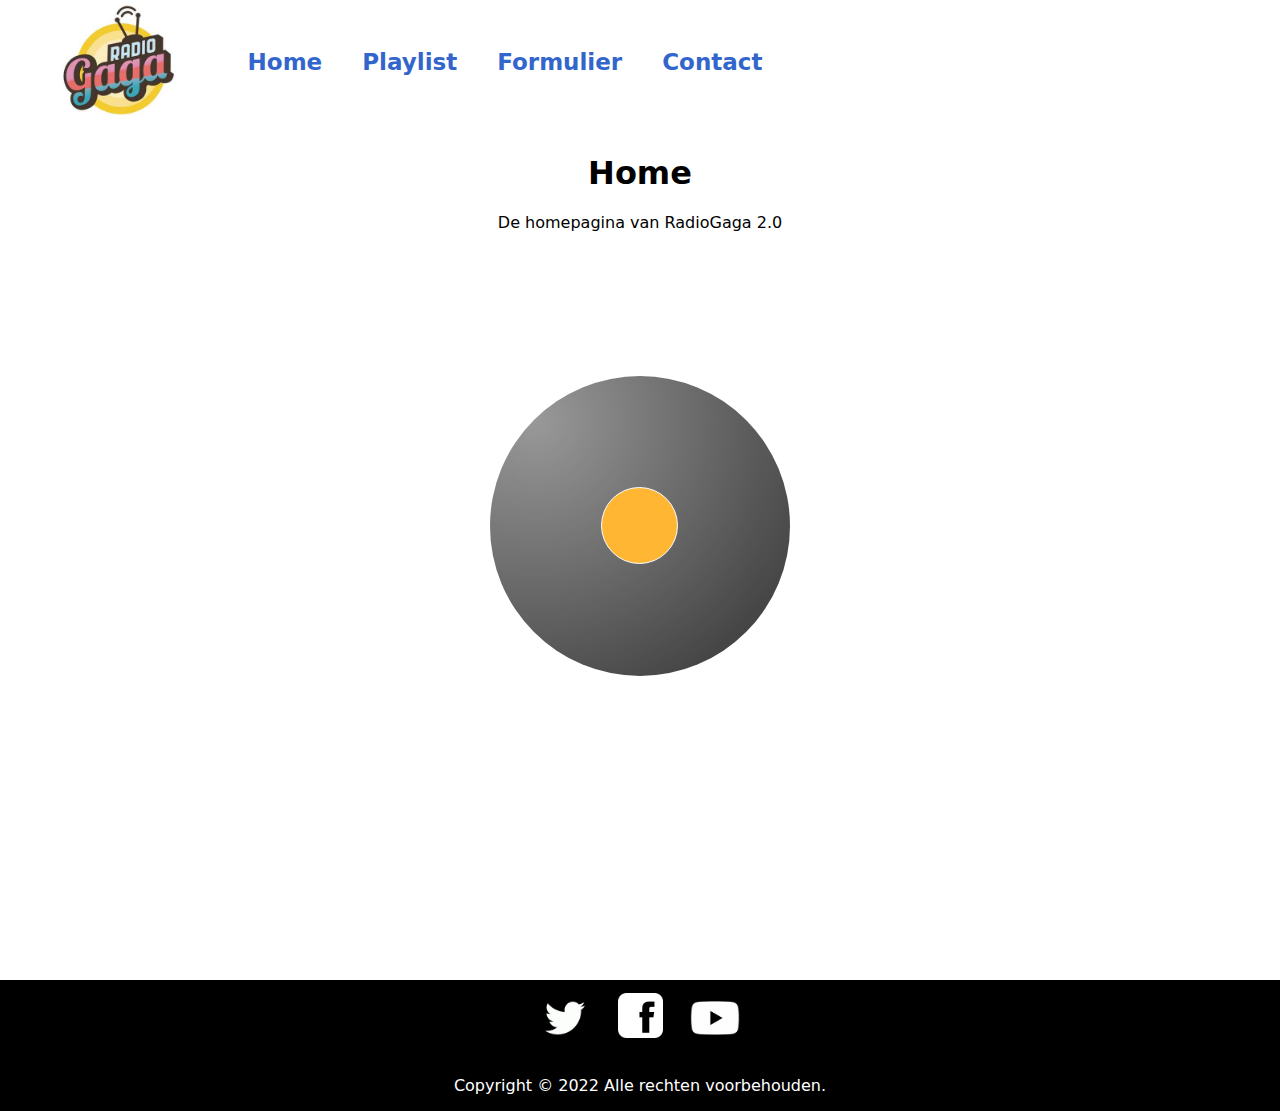
<file: index.html>
<!DOCTYPE html>

<html lang="nl">
    <head>
        <title>Radio Gaga</title>

        <link rel="stylesheet" href="style.css">
        <meta name="keywords" content="tags"/>
        <link rel="icon" type="favicon" href="img/favicon.png">

        <style>
            body {
                overflow-x: hidden;
            }
        </style>
    </head>

    <body>   

        <div id="mainsection">
            <div id="containertabs">
    
                <a href="index.html"><img id="fotologo" src="img/radiogagalogo.jpg" height="120"></a>
                
                <a class="btn" href="index.html">Home</a>
                <a class="btn" href="playlist.html">Playlist</a>
                <a class="btn" href="formulier.html">Formulier</a>
                <a class="btn" href="contact.html">Contact</a>
                
            </div>
    
            <div id="homecontainer">
                <h1>Home</h1>

                <p>De homepagina van RadioGaga 2.0</p>
            </div>
            
            <div id="disc" height>
                <div id="center"> </div>
            </div>


            <footer>
                <div id="footercontainer">
                    <div class="itemcontainerimage">
                        <a href="#"><img src="img/twittericon.png" height="50"></a>
                        <a href="#"><img src="img/fb.png" height="45"></a>
                        <a href="#"><img src="img/yt.png" height="50"></a>
                    </div>

                    <div class="itemcontainertext">
                        <p>Copyright &copy; 2022 Alle rechten voorbehouden.</p>
                    </div>
                </div>
            </footer>
            
        </div>
    </body>
</html>
</file>
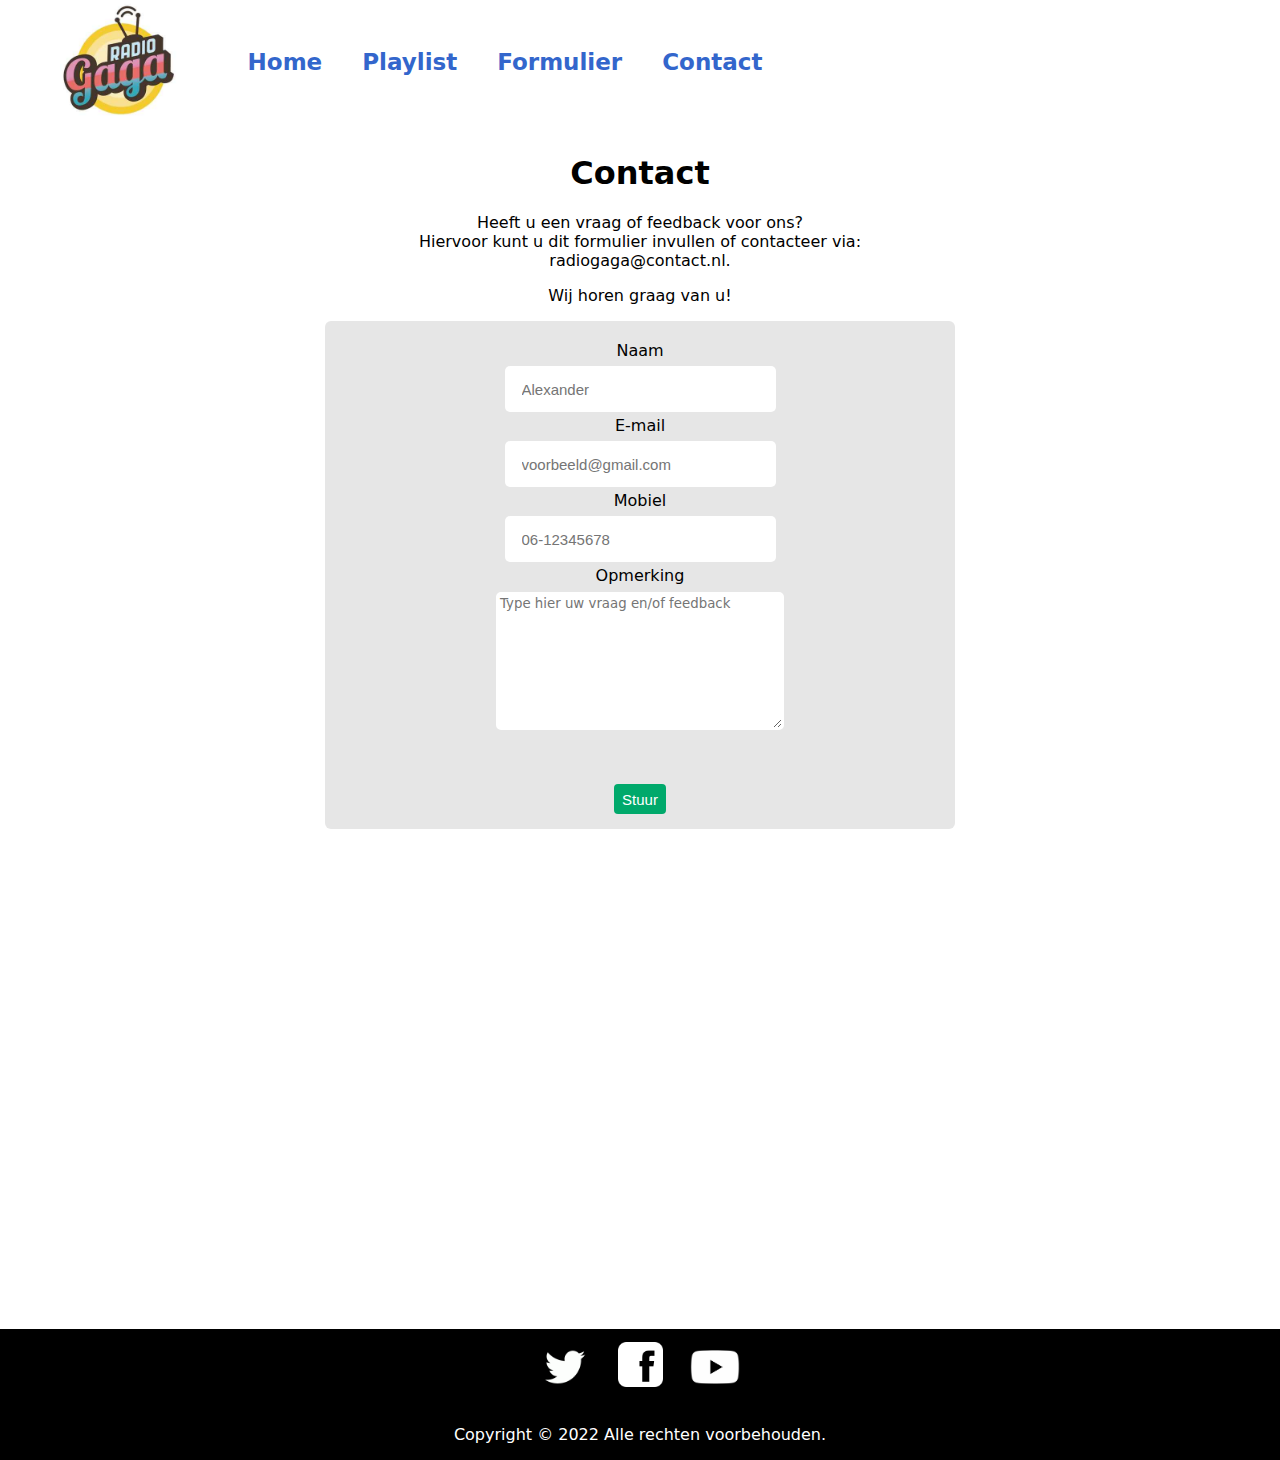
<file: contact.html>
<!DOCTYPE html>

<html lang="nl">
    <head>
        <title>Radio Gaga</title>

        <link rel="stylesheet" href="style.css">
        <meta name="keywords" content="tags"/>
        <link rel="icon" type="favicon" href="img/favicon.png">

        <style>
            body {
                overflow-x: hidden;
            }

            #blankfield {
                margin: 500px;
            }
        </style>
    </head>

    <body>   

        <div id="mainsection">
            <div id="containertabs">
    
                <a href="index.html"><img id="fotologo" src="img/radiogagalogo.jpg" height="120"></a>
                
                <a class="btn" href="index.html">Home</a>
                <a class="btn" href="playlist.html">Playlist</a>
                <a class="btn" href="formulier.html">Formulier</a>
                <a class="btn" href="contact.html">Contact</a>
                
            </div>
    
            <div id="homecontainer">
                <h1>Contact</h1>

                <p>Heeft u een vraag of feedback voor ons?
                    <br> Hiervoor kunt u dit formulier invullen of contacteer via: <br>
                    radiogaga@contact.nl.
                </p> 

                <p>Wij horen graag van u!</p>
            </div>

            <div id="contactbox">
                <div id="contactcontainer">
                    <div class="field">
                        <div class="subfield">
                            <span class="fieldname">Naam</span>
                            <input pattern="[a-zA-Z ]*" minlength="3" maxlength="20" type="text" placeholder="Alexander" required/>
                        </div>

                        <div class="subfield">
                            <span class="fieldname">E-mail</span>
                            <input type="email" maxlength="20" placeholder="voorbeeld@gmail.com" required/>
                        </div>

                        <div class="subfield">
                            <span class="fieldname">Mobiel</span>
                            <input pattern="[0-9]+([-\,][0-9]+)?" minlength="11" maxlength="11" type="text" placeholder="06-12345678" required/>
                        </div>

                        <div class="subfield">
                            <div id="opmerkingcontainer">
                                <span class="fieldname">Opmerking</span>
                                <textarea required id="opmerking" placeholder="Type hier uw vraag en/of feedback"></textarea>
                            </div>
                        </div>

                        <div class="contactbutton">
                            <input type="submit" value="Stuur">
                        </div>

                    </div>
                </div>
            </div>
            
            <div id="blankfield"></div>

            <footer>
                <div id="footercontainer">
                    <div class="itemcontainerimage">
                        <a href="#"><img src="img/twittericon.png" height="50"></a>
                        <a href="#"><img src="img/fb.png" height="45"></a>
                        <a href="#"><img src="img/yt.png" height="50"></a>
                    </div>

                    <div class="itemcontainertext">
                        <p>Copyright &copy; 2022 Alle rechten voorbehouden.</p>
                    </div>
                </div>
            </footer>

        </div>
    </body>
</html>
</file>
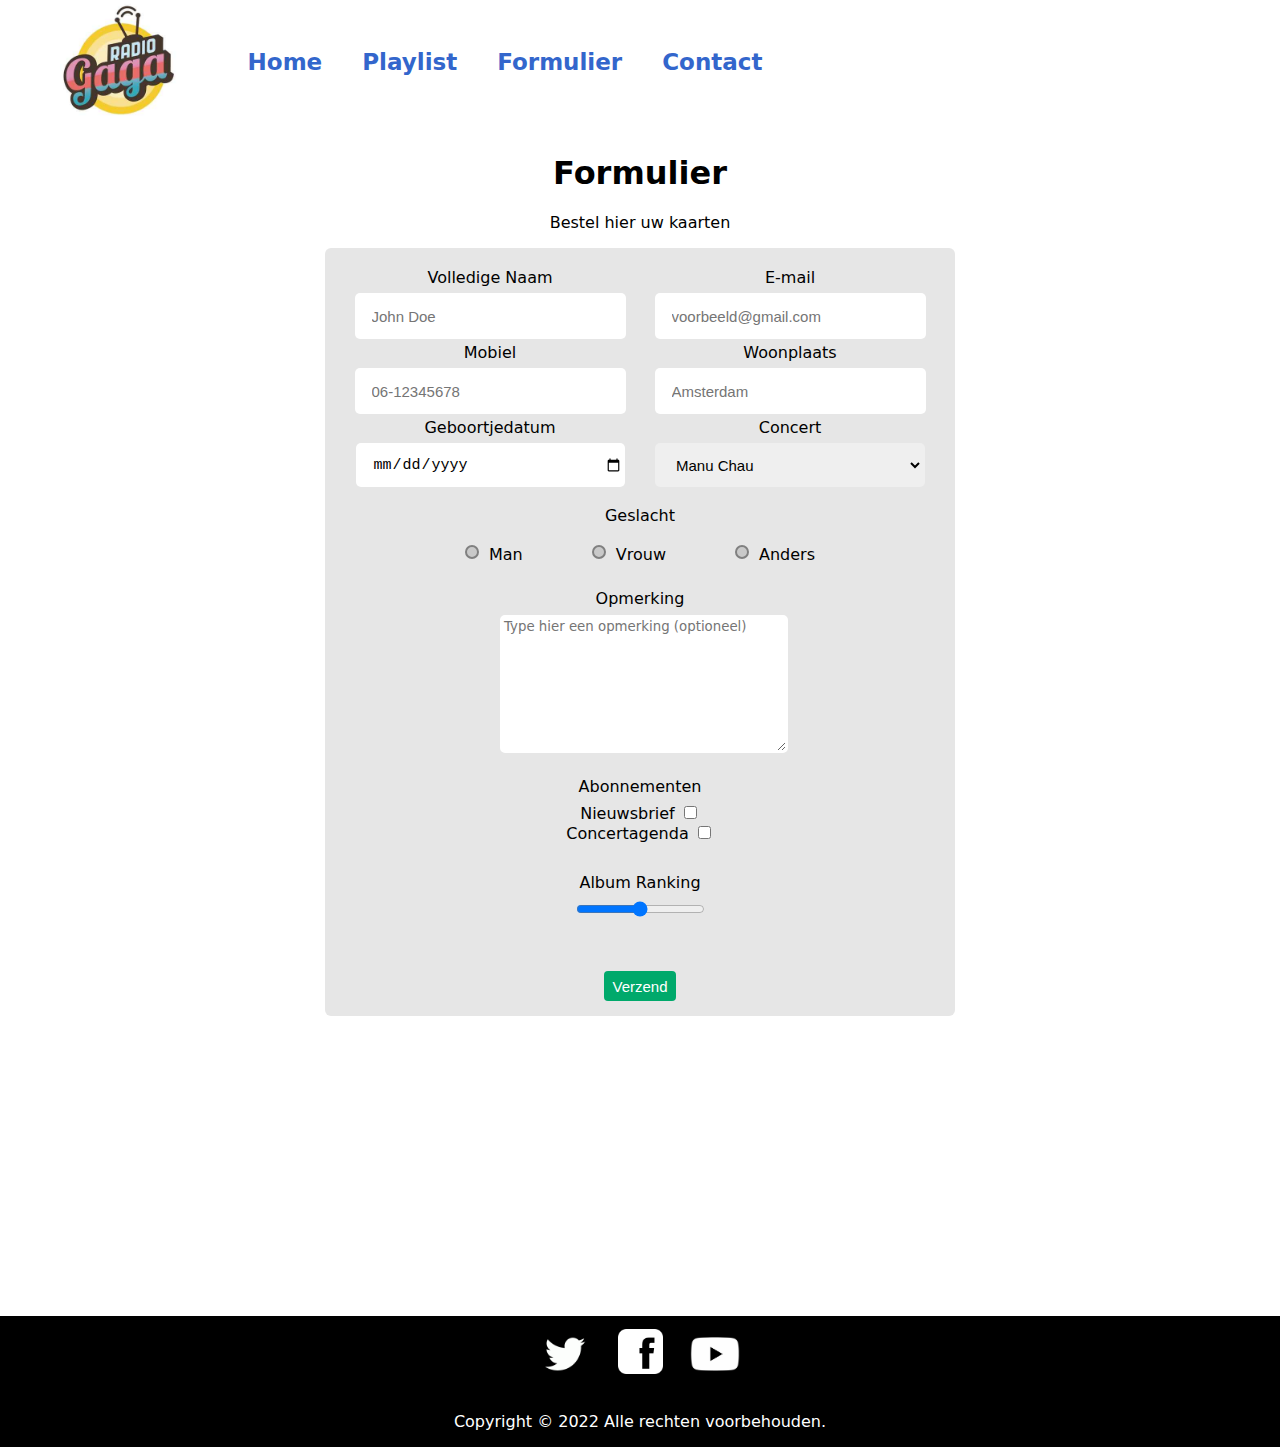
<file: formulier.html>
<!DOCTYPE html>

<html lang="nl">
    <head>
        <title>Radio Gaga</title>

        <link rel="stylesheet" href="style.css">
        <meta name="keywords" content="tags"/>
        <link rel="icon" type="favicon" href="img/favicon.png">

        <style>
            body {
                overflow-x: hidden;
            }

            #blankfield {
                margin: 300px;
            }
        </style>
    </head>

    <body>   

        <div id="mainsection">
            <div id="containertabs">
    
                <a href="index.html"><img id="fotologo" src="img/radiogagalogo.jpg" height="120"></a>
                
                <a class="btn" href="index.html">Home</a>
                <a class="btn" href="playlist.html">Playlist</a>
                <a class="btn" href="formulier.html">Formulier</a>
                <a class="btn" href="contact.html">Contact</a>
                
            </div>
    
            <div id="homecontainer">
                <h1>Formulier</h1>

                <p>Bestel hier uw kaarten</p>
            </div>

            <div id="formcontainerflex">
                <div class="formcontainer">
                    <form action="#">
                        <div class="field">
    
                            <div class="subfield">
                                <span class="fieldname">Volledige Naam</span>
                                <input pattern="[a-zA-Z ]*" minlength="3" maxlength="20" type="text" placeholder="John Doe" required/>
                            </div>
    
                            <div class="subfield">
                                <span class="fieldname">E-mail</span>
                                <input type="email" maxlength="20" placeholder="voorbeeld@gmail.com" required/>
                            </div>
    
                            <div class="subfield">
                                <span class="fieldname">Mobiel</span>
                                <input pattern="[0-9]+([-\,][0-9]+)?" minlength="11" maxlength="11" type="text" placeholder="06-12345678" required/>
                            </div>

                            <div class="subfield">
                                <span class="fieldname">Woonplaats</span>
                                <input type="text" minlength="3" placeholder="Amsterdam" required/>
                            </div>

                            <div class="subfield">
                                <span class="fieldname">Geboortjedatum</span>
                                <input type="date" placeholder="-" required/>
                            </div>
                            
                            <div class="subfield">
                                <span class="fieldname">Concert</span>

                                <select id="concert" required>
                                    <option value="manu">Manu Chau</option>
                                    <option value="evanescence">Evanescence</option>
                                    <option value="sade">Sade</option>
                                </select>
                            </div>

                            <div id="subfieldgender">
                                <span class="fieldname">Geslacht</span>
                                <input type="radio" name="gender" id="dot-1">
                                <input type="radio" name="gender" id="dot-2">
                                <input type="radio" name="gender" id="dot-3">

                                <div class="category">
                                    <label for="dot-1">
                                        <span class="dot one"></span>
                                        <span class="gender">Man</span>
                                    </label>

                                    <label for="dot-2">
                                        <span class="dot two"></span>
                                        <span class="gender">Vrouw</span>
                                    </label>

                                    <label for="dot-3">
                                        <span class="dot three"></span>
                                        <span class="gender">Anders</span>
                                    </label>
                                </div>
                            </div>

                            <div class="subfield">
                                <div id="opmerkingcontainer">
                                    <span class="fieldname">Opmerking</span>
                                    <textarea id="opmerking" placeholder="Type hier een opmerking (optioneel)"></textarea>
                                </div>
                            </div>

                            <div id="abonnementen">
                                <span class="fieldname">Abonnementen</span>

                                <div class="category">
                                    <div id="nieuwsbrieflabel">
                                        <span class="nieuwsbrief">Nieuwsbrief</span>
                                        <input type="checkbox">
                                    </div>

                                    <div id="concertagendalabel">
                                        <span class="concertagenda">Concertagenda</span>
                                        <input type="checkbox">
                                    </div>

                                </div>
                            </div>
                            
                            <div id="albumrank">
                                <span class="fieldname">Album Ranking</span>

                                <div id="category">
                                    <input type="range">
                                </div>
                            </div>


                            <div class="formbutton">
                                <input type="submit" value="Verzend">
                            </div>

                        </div>
                    </form>
                </div>
            </div>

            <div id="blankfield"></div>

            <footer>
                <div id="footercontainer">
                    <div class="itemcontainerimage">
                        <a href="#"><img src="img/twittericon.png" height="50"></a>
                        <a href="#"><img src="img/fb.png" height="45"></a>
                        <a href="#"><img src="img/yt.png" height="50"></a>
                    </div>

                    <div class="itemcontainertext">
                        <p>Copyright &copy; 2022 Alle rechten voorbehouden.</p>
                    </div>
                </div>
            </footer>
        </div>        
    </body>
</html>
</file>
<file: style.css>
html {
    height: 100%;
    box-sizing: border-box;
}

body {
    font-family: system-ui, -apple-system, BlinkMacSystemFont, 'Segoe UI', Roboto, Oxygen, Ubuntu, Cantarell, 'Open Sans', 'Helvetica Neue', sans-serif;
    position: relative;
    margin: 0;
    min-height: 100%;
    height: 100vh;
    box-sizing: inherit;
}

#mainsection {
    text-align: center;
}

#containertabs {
    display: flex;
    align-items: center;
    justify-content: left;
    justify-content: space-between;
    margin-right: 800px;
}

.btn {
    font-size: 23px;
    font-weight: bold;
    text-decoration: none;
    color: rgb(51, 102, 204);
    border-radius: 8px;
    padding: 8px;
    padding-left: 20px;
    padding-right: 20px;
    transition: all .2s ease-out;
}

.btn:hover {
    background-color: rgb(234, 236, 240);
    transition: all .2s ease-in;
}

#fotologo {
    margin-right: 50px;
    margin-left: 60px;
}

#homecontainer {
    margin-top: 30px;
}

/* disc */

#disc {
    border-radius: 50%;
    display: inline-block;
    opacity: 0.8;
    width: 300px;
    height: 300px;
    margin-top: 10%;
}

#disc {
    background-image: -moz-radial-gradient(
        45px 45px 45deg, circle cover, grey 0%, black 100%, black 95%);
    background-image: -webkit-radial-gradient(
        45px 45px, circle cover, grey, black);
    background-image: radial-gradient(
        45px 45px 45deg, circle cover, grey 0%, black 100%, black 95%);
}

@keyframes revolutie {
    from {
        transform: rotate(0deg);
    }
    to {
        transform: rotate(360deg);
    }
}

#disc {
    margin-bottom: 300px;
    animation-name: revolutie;
    animation-duration: 3s;
    animation-iteration-count: infinite;
    animation-timing-function: linear;
}

#center {
    width: 75px;
    height: 75px;
    background: orange;
    position: relative;
    top: 37%;
    left: 37%;
    display: block;
    border: 0.5px solid #fff;
    border-radius: 50%;
}

/* Footer */

#footercontainer {
    display: flex;
    justify-content: center;
    flex-wrap: wrap;
    background-color: black; 
    color: white; 
    position: relative;
    width: 100%;
    bottom: 0;
}

.itemcontainerimage {
    width: 200px;
    display: flex;
    justify-content: center;
    justify-content: space-between;
    padding: 13px;
    text-align: center;
}

.itemcontainertext {
    display: flex;
    width: 100%;
    justify-content: center;
}

/* Formulier */

/* help: https://www.youtube.com/watch?v=okbByPWS1Xc*/

.formcontainer {
    display: flex;
    justify-content: center;
    background-color: rgb(230, 230, 230);
    max-width: 600px;
    width: 100%;
    border-radius: 6px;
    padding: 15px;
}

.field { 
    display: flex;
    flex-wrap: wrap;
    justify-content: space-around;
}

#formcontainerflex {
    display: flex;
    justify-content: center;
}

#forumcontainerflex form .field {
    margin: 20px 0 12px 0;
}

form .field .subfield {
    width: calc(100% / 2 - 20px);
}

.field .fieldname {
    display: block;
    font-weight: 500;
    margin-top: 5px;
    margin-bottom: 7px;
}

.field .subfield input { /* overige box */
    height: 40px;
    max-width: 250px;
    width: 100%;
    outline: none;
    border-radius: 5px;
    border: 0px;
    font-size: 15px;
    padding-left: 15px;
    transition: all .2s ease;
    margin: 10px;
    
    border: 2px solid transparent;
    margin: -1px;
}

.field .subfield input:focus {
    border: 2px solid;
    border-color: blue;
    margin: -1px;
}

.field .subfield input:valid {
    border: 2px solid;
    border-color: #00a96b;
    margin: -1px;
}

.formbutton input {
    background-color: #00a96b;
    border: 0px;
    height: 30px;
    color: white;
    margin-top: 50px;

    display: inline-block;
    padding: 4px;
    padding-left: 8px;
    padding-right: 8px;
    border-radius: 4px;
    font-size: 15px;
    font-weight: 400;
    -webkit-transition: .2s;
}

.formbutton input:hover {
    background-color: #02935e; 
}

.field .subfield #concert { /* woonplaats box */
    height: 44px;
    max-width: 270px;
    width: 100%;
    outline: none;
    border-radius: 5px;
    border: 0px;
    font-size: 15px;
    padding-left: 15px;
    transition: all .2s ease;
    margin: 10px;
    
    border: 2px solid transparent;
    margin: -1px;
}

.formbutton {
    width: 100%;
}

select:focus {
    box-shadow: 0 0 1px 1px blue;
    margin: -1px;
}

/* subfield gender */

#subfieldgender .fieldname {
    margin-top: 20px;
}

form #subfieldgender .category {
    display: flex;
    width: 350px;
    justify-content: center;
    justify-content: space-between;
    margin-top: 20px;
    margin-bottom: 20px;
}

#subfieldgender .category label {
    display: flex;
}

#subfieldgender .category .dot {
    height: 10px;
    width: 10px;
    background: rgb(201, 201, 201);
    border-radius: 50%;
    margin-right: 10px;
    border: 2px solid grey;
    transition: all .2s ease;
}

#dot-1:checked ~ .category label .one, 
#dot-2:checked ~ .category label .two,
#dot-3:checked ~ .category label .three {

    background-color: #02935e;
    border: 2px solid rgb(58, 58, 58);
} 

form input[type="radio"] {
    display: none;
}

/* opmerking */

textarea {
    max-width: 280px;
    min-width: 250px;
    width: 100%;

    max-height: 160px;
    min-height: 130px;


    font-family: system-ui, -apple-system, BlinkMacSystemFont, 'Segoe UI', Roboto, Oxygen, Ubuntu, Cantarell, 'Open Sans', 'Helvetica Neue', sans-serif;
    border: 2px solid rgb(255, 255, 255);
    border-radius: 5px;
    transition: all .2s ease;
}

textarea:focus {
    outline: none;
    border: 2px solid blue;
    border-radius: 5px;
}

/* Abonnementen */

form #abonnementen .fieldname {
    width: 100%;
    margin-top: 20px;
}

form #abonnementen .category {
    width: 400px;
    height: 50px;
}

#concertagendalabel {
    width: 100%;
}

/* Range */

form #albumrank .fieldname {
    width: 400px;
    margin-top: 20px;
}


/* CONTACT */

#contactbox #contactcontainer .field .subfield {
    width: 100%;
}

#contactbox {
    display: flex;
    justify-content: center;
}

#contactcontainer {
    display: flex;
    justify-content: center;
    background-color: rgb(230, 230, 230);
    max-width: 600px;
    width: 100%;
    border-radius: 6px;
    padding: 15px;
}

.contactbutton input {
    background-color: #00a96b;
    border: 0px;
    height: 30px;
    color: white;
    margin-top: 50px;

    display: inline-block;
    padding: 4px;
    padding-left: 8px;
    padding-right: 8px;
    border-radius: 4px;
    font-size: 15px;
    font-weight: 400;
    -webkit-transition: .2s;
}

.contactbutton input:hover {
    background-color: #02935e; 
}

.contactbutton {
    width: 100%;
}

/* PLAYLIST */

#playlistflex .coverfield img {
    border-radius: 8px;
    width: 100%;
}

#playlistflex {
    display: flex;
    justify-content: center;
}

#playlistcontainer {
    display: flex;
    justify-content: space-between;
    justify-content: space-evenly;
    flex-wrap: wrap;
    text-align: left;
    background-color: rgb(230, 230, 230);
    border-radius: 8px;
    width: 100vh;
}

.coverfield {
    margin-top: 30px;
    width: 250px;
    height: 350px;
}

.covername {
    width: 100%;
    font-size: 20px;
    font-weight: 400;
}

.coverinfo {
    display: flex;
    justify-content: left;
    width: 100%;
}

#player {
    width: 250px;
}
</file>
